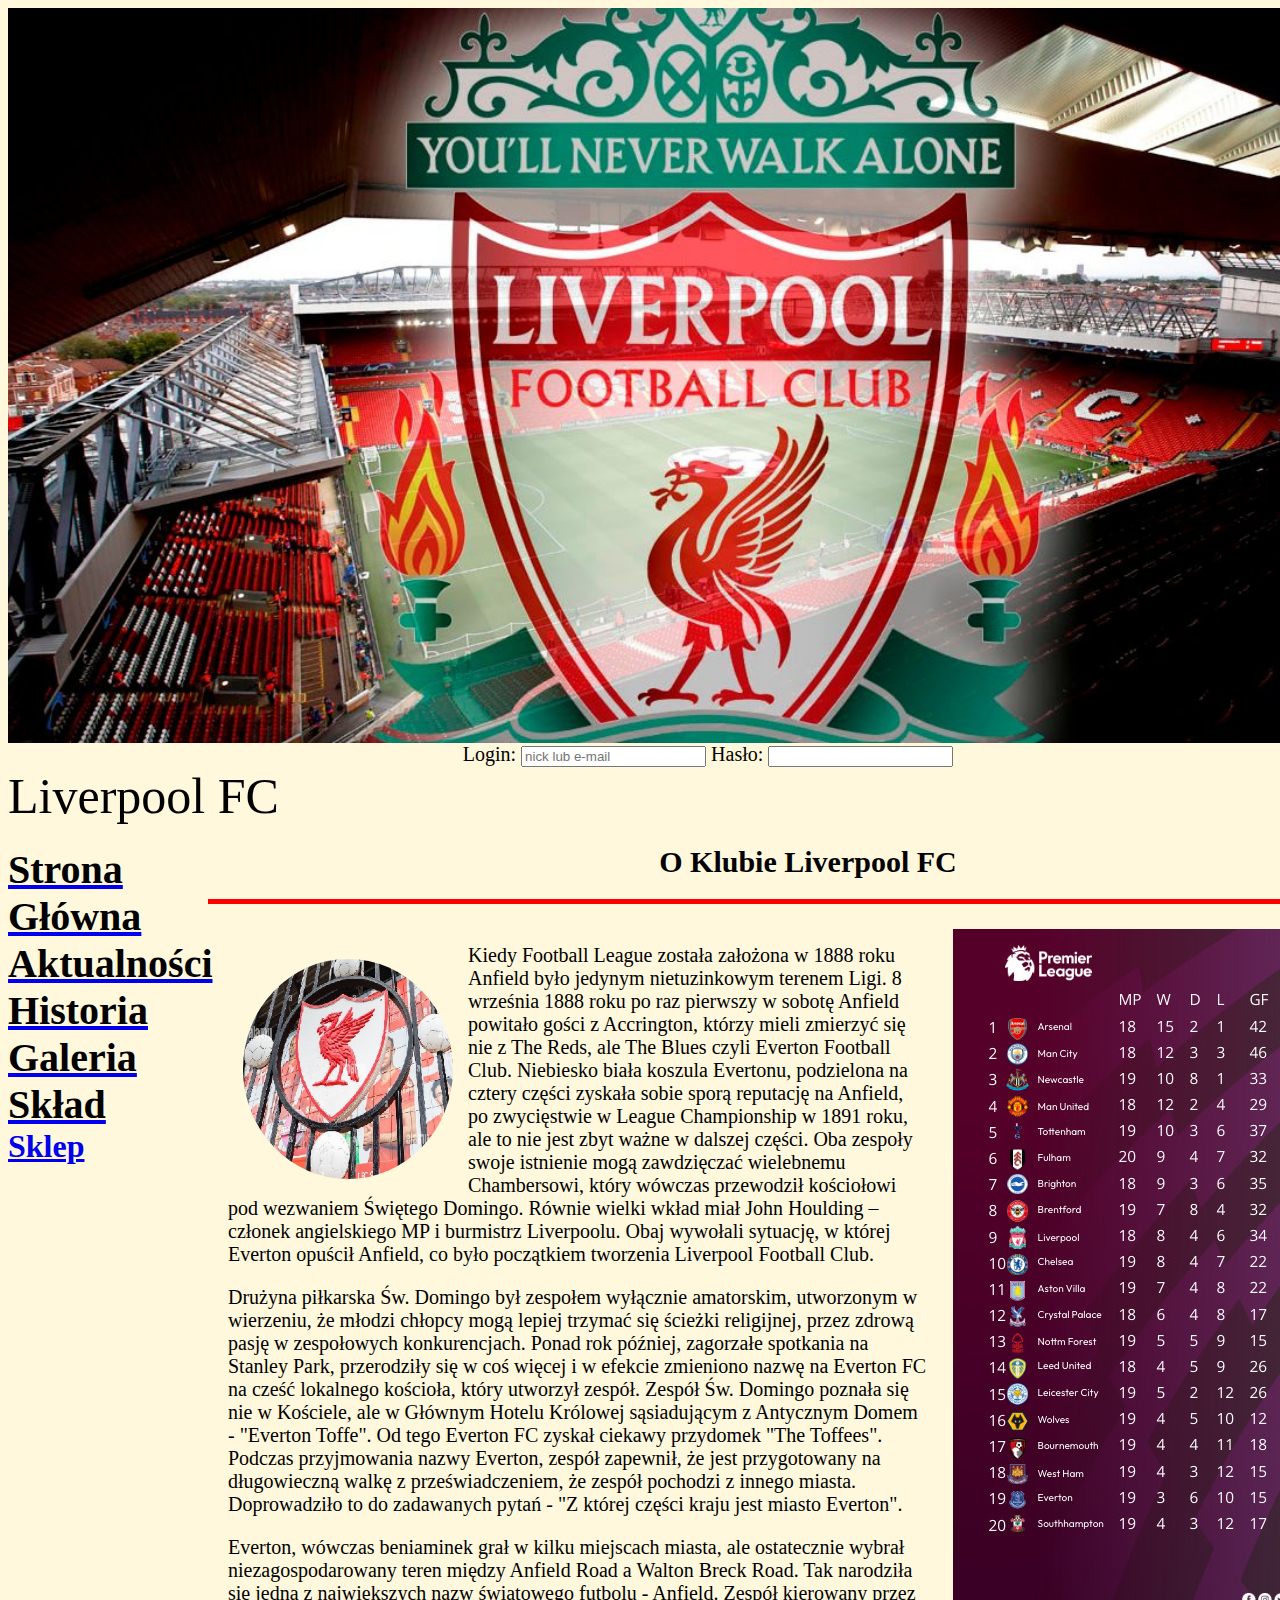
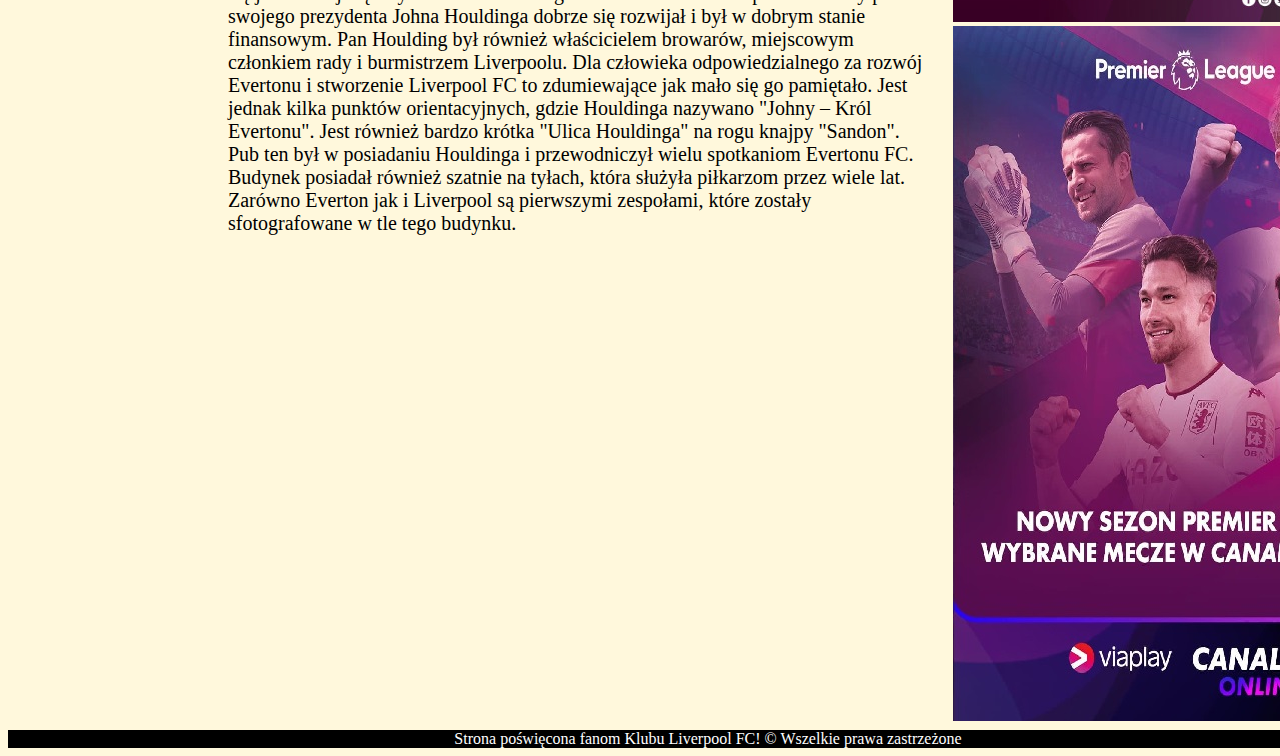
<file: index.html>
<!DOCTYPE html>
<html lang="en" xmlns="http://www.w3.org/1999/html" xmlns="http://www.w3.org/1999/html">
<head>
    <meta name="viewport" content="width=device-width, initial-scale=1.0">
    <meta name="Author" content="MJ" />
    <meta name="Keywords" content="WWW;test" />
    <meta http-equiv="Content-type" content="text/html; charset=UTF-8" />
    <meta name="Description" content="Strona poświęcona klubowi piłkarskiemu Liverpool FC" />
    <meta charset="UTF-8">
    <title>Liverpool FC</title>
    <link rel="stylesheet" href="style.css">
</head>
<body>
<div>
    <div class="wrapper">

    <div class="header">

        <div class="logo img">

            <img src="header.jpg" style="float: center">

        </div>

        <div class="login">
            <label for="pole">Login:</label>
            <input type="text" id="pole" placeholder="nick lub e-mail">
            <label for="pass">Hasło:</label>
            <input type="password" id="pass">
        </div>
        <div>
            <span style="color: black;"> Liverpool FC</span>
        </div>


        </div>



        <div class="menu"><h1>
            <a href="index.html"><div class="option"> Strona Główna </div></a>
            <a href="aktualnosci.html"><div class="option"> Aktualności </div></a>
            <a href="Historia.html"><div class="option"> Historia </div></a>
            <a href="Galeria.html"><div class="option"> Galeria </div></a>
            <a href="Skład.html"><div class="option"> Skład </div></a>
            <a href="https://www.r-gol.com/sklep-kibica-liverpool"> Sklep </a>


        </h1></div>

        <article>
            <h1>O Klubie Liverpool FC</h1>
        </article>


        <div class="content">
        <p><img class="left" src="lfcLogo.jpg"/>Kiedy Football League została założona w 1888 roku Anfield było jedynym nietuzinkowym terenem Ligi.
            8 września 1888 roku po raz pierwszy w sobotę Anfield powitało gości z Accrington, którzy mieli zmierzyć się nie z The Reds, ale The Blues czyli Everton Football Club.
            Niebiesko biała koszula Evertonu, podzielona na cztery części zyskała sobie sporą reputację na Anfield, po zwycięstwie w League Championship w 1891 roku, ale to nie jest zbyt ważne w dalszej części.
            Oba zespoły swoje istnienie mogą zawdzięczać wielebnemu Chambersowi, który wówczas przewodził kościołowi pod wezwaniem Świętego Domingo.
            Równie wielki wkład miał John Houlding – członek angielskiego MP i burmistrz Liverpoolu. Obaj wywołali sytuację, w której Everton opuścił Anfield, co było początkiem tworzenia Liverpool Football Club.</p>
        <p>Drużyna piłkarska Św. Domingo był zespołem wyłącznie amatorskim, utworzonym w wierzeniu, że młodzi chłopcy mogą lepiej trzymać się ścieżki religijnej, przez zdrową pasję w zespołowych konkurencjach.
            Ponad rok później, zagorzałe spotkania na Stanley Park, przerodziły się w coś więcej i w efekcie zmieniono nazwę na Everton FC na cześć lokalnego kościoła, który utworzył zespół.
            Zespół Św. Domingo poznała się nie w Kościele, ale w Głównym Hotelu Królowej sąsiadującym z Antycznym Domem - "Everton Toffe". Od tego Everton FC zyskał ciekawy przydomek "The Toffees".
            Podczas przyjmowania nazwy Everton, zespół zapewnił, że jest przygotowany na długowieczną walkę z przeświadczeniem, że zespół pochodzi z innego miasta. Doprowadziło to do zadawanych pytań - "Z której części kraju jest miasto Everton".</p>
        <p>Everton, wówczas beniaminek grał w kilku miejscach miasta, ale ostatecznie wybrał niezagospodarowany teren między Anfield Road a Walton Breck Road. Tak narodziła się jedna z największych nazw światowego futbolu - Anfield.
            Zespół kierowany przez swojego prezydenta Johna Houldinga dobrze się rozwijał i był w dobrym stanie finansowym. Pan Houlding był również właścicielem browarów, miejscowym członkiem rady i burmistrzem Liverpoolu.
            Dla człowieka odpowiedzialnego za rozwój Evertonu i stworzenie Liverpool FC to zdumiewające jak mało się go pamiętało. Jest jednak kilka punktów orientacyjnych, gdzie Houldinga nazywano "Johny – Król Evertonu".
            Jest również bardzo krótka "Ulica Houldinga" na rogu knajpy "Sandon". Pub ten był w posiadaniu Houldinga i przewodniczył wielu spotkaniom Evertonu FC. Budynek posiadał również szatnie na tyłach, która służyła piłkarzom przez wiele lat.
            Zarówno Everton jak i Liverpool są pierwszymi zespołami, które zostały sfotografowane w tle tego budynku.

        </p>
            <iframe width="700" height="400" src="https://www.youtube.com/embed/CK2BgRfwILE" title="YouTube video player" frameborder="0" allow="accelerometer; autoplay; clipboard-write; encrypted-media; gyroscope; picture-in-picture; web-share" allowfullscreen></iframe>
        </div>

        <div class="table">
            <img src="Table_PL.jpg">
            <img src="viaplay.jpeg">
        </div>

        <div class="footer">
            Strona poświęcona fanom Klubu Liverpool FC! &copy; Wszelkie prawa zastrzeżone
        </div>

    </div>
</div>


</body>
</html>
</file>
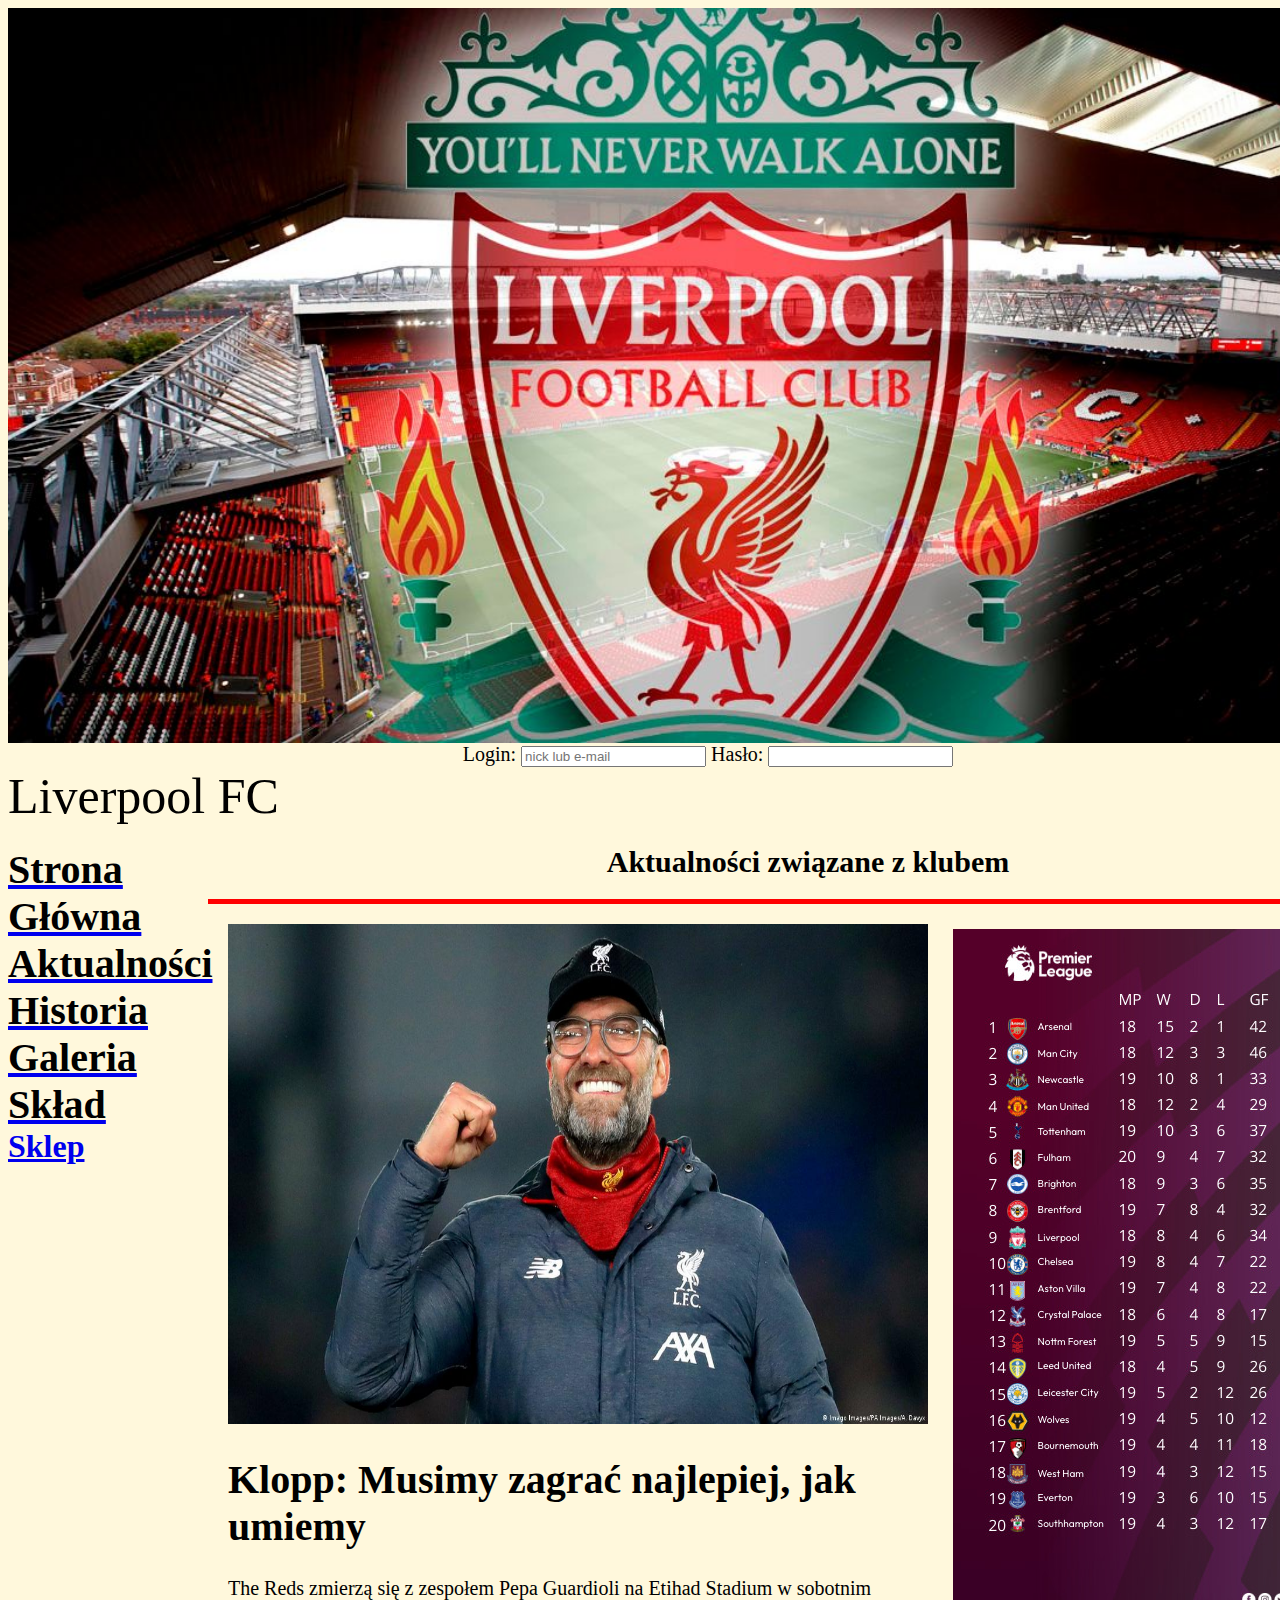
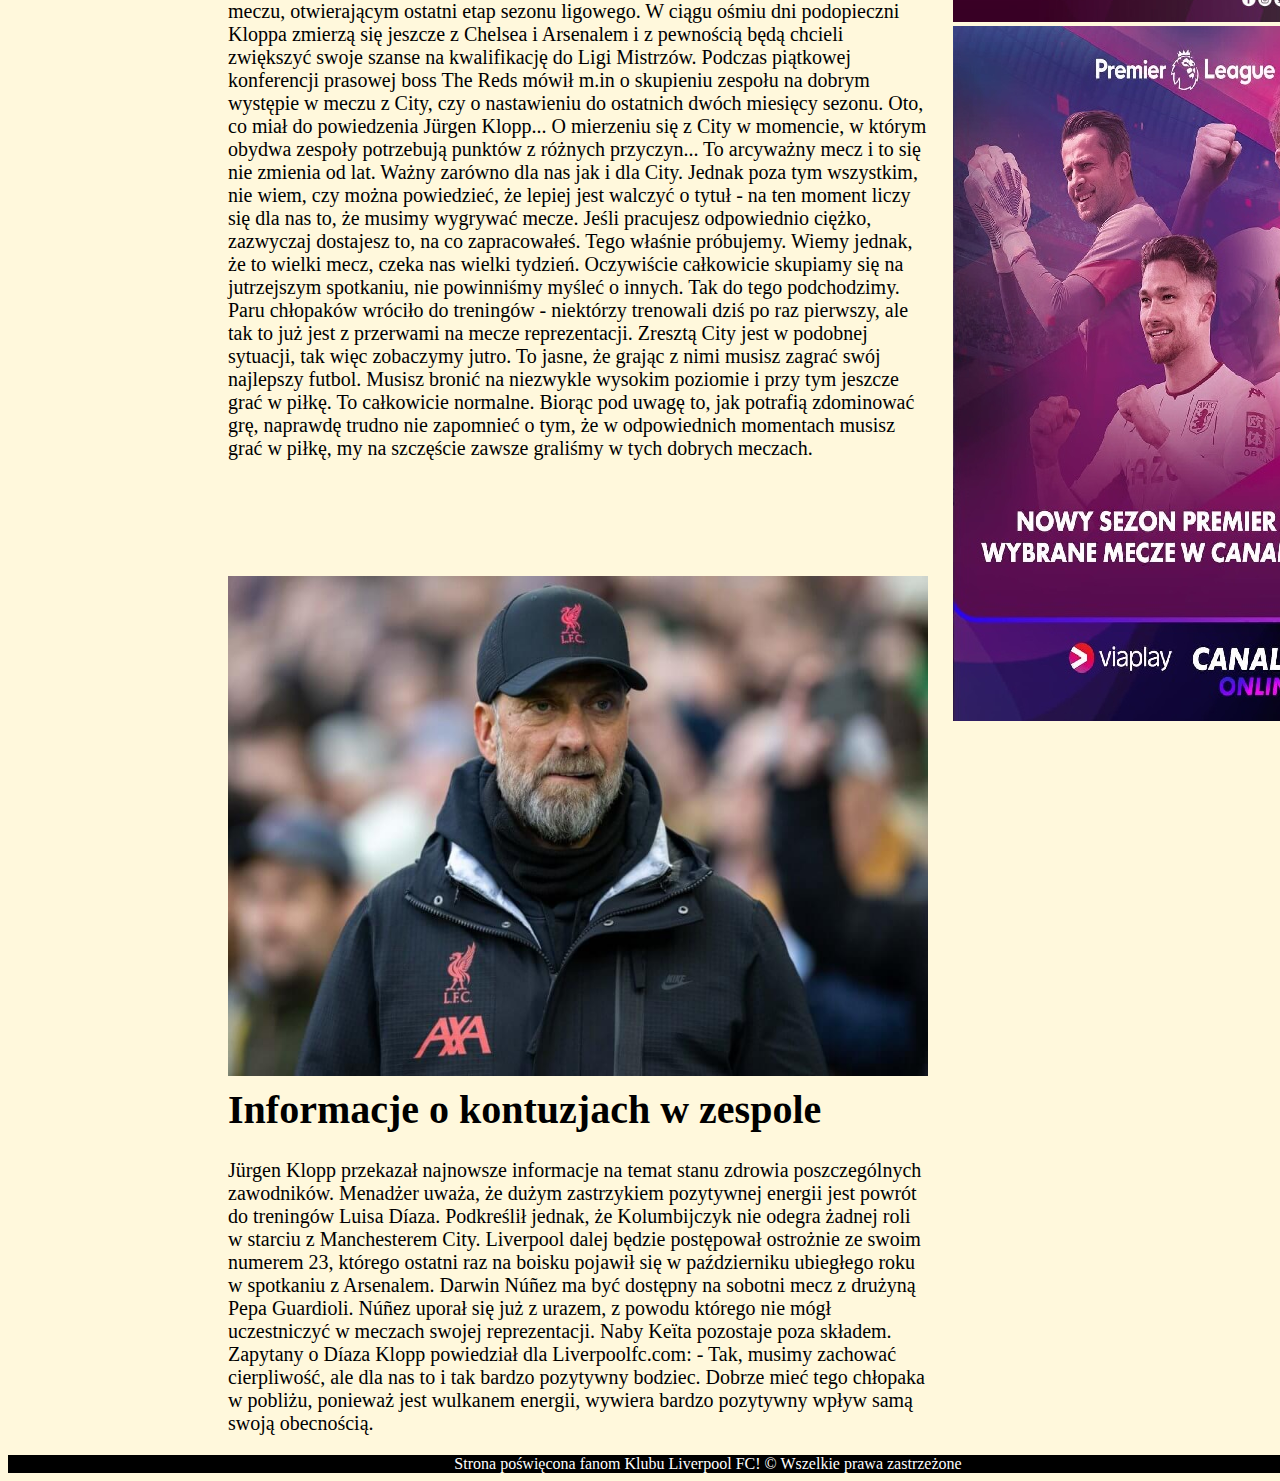
<file: Aktualnosci.html>
<!DOCTYPE html>
<html lang="en" xmlns="http://www.w3.org/1999/html" xmlns="http://www.w3.org/1999/html">
<head>
  <meta name="viewport" content="width=device-width, initial-scale=1.0">
  <meta name="Author" content="MJ" />
  <meta name="Keywords" content="WWW;test" />
  <meta http-equiv="Content-type" content="text/html; charset=UTF-8" />
  <meta name="Description" content="Strona poświęcona klubowi piłkarskiemu Liverpool FC" />
  <meta charset="UTF-8">
  <title>Liverpool FC</title>
  <link rel="stylesheet" href="style.css">
</head>
<body>
<div>
  <div class="wrapper">

    <div class="header">

      <div class="logo img">

        <img src="header.jpg" style="float: center">

      </div>

      <div class="login">
        <label for="pole">Login:</label>
        <input type="text" id="pole" placeholder="nick lub e-mail">
        <label for="pass">Hasło:</label>
        <input type="password" id="pass">
      </div>
      <div>
        <span style="color: black;"> Liverpool FC</span>
      </div>


    </div>



    <div class="menu"><h1>
      <a href="index.html"><div class="option"> Strona Główna </div></a>
      <a href="aktualnosci.html"><div class="option"> Aktualności </div></a>
      <a href="Historia.html"><div class="option"> Historia </div></a>
      <a href="Galeria.html"><div class="option"> Galeria </div></a>
      <a href="Skład.html"><div class="option"> Skład </div></a>
      <a href="https://www.r-gol.com/sklep-kibica-liverpool"> Sklep </a>
      <div style="clear:both"></div>

    </h1></div>

    <article>
      <h1>Aktualności związane z klubem</h1>
    </article>


    <div class="content">
      <img class="city" src="city.jpg" style="float: center">
      <p><h1>
      Klopp: Musimy zagrać najlepiej, jak umiemy
    </h1>
      The Reds zmierzą się z zespołem Pepa Guardioli na Etihad Stadium w sobotnim meczu, otwierającym ostatni etap sezonu ligowego.

      W ciągu ośmiu dni podopieczni Kloppa zmierzą się jeszcze z Chelsea i Arsenalem i z pewnością będą chcieli zwiększyć swoje szanse na kwalifikację do Ligi Mistrzów.

      Podczas piątkowej konferencji prasowej boss The Reds mówił m.in o skupieniu zespołu na dobrym występie w meczu z City, czy o nastawieniu do ostatnich dwóch miesięcy sezonu.

      Oto, co miał do powiedzenia Jürgen Klopp...

      O mierzeniu się z City w momencie, w którym obydwa zespoły potrzebują punktów z różnych przyczyn...

      To arcyważny mecz i to się nie zmienia od lat. Ważny zarówno dla nas jak i dla City. Jednak poza tym wszystkim, nie wiem, czy można powiedzieć, że lepiej jest walczyć o tytuł - na ten moment liczy się dla nas to, że musimy wygrywać mecze. Jeśli pracujesz odpowiednio ciężko, zazwyczaj dostajesz to, na co zapracowałeś. Tego właśnie próbujemy.

      Wiemy jednak, że to wielki mecz, czeka nas wielki tydzień. Oczywiście całkowicie skupiamy się na jutrzejszym spotkaniu, nie powinniśmy myśleć o innych. Tak do tego podchodzimy. Paru chłopaków wróciło do treningów - niektórzy trenowali dziś po raz pierwszy, ale tak to już jest z przerwami na mecze reprezentacji. Zresztą City jest w podobnej sytuacji, tak więc zobaczymy jutro.
      To jasne, że grając z nimi musisz zagrać swój najlepszy futbol. Musisz bronić na niezwykle wysokim poziomie i przy tym jeszcze grać w piłkę. To całkowicie normalne. Biorąc pod uwagę to, jak potrafią zdominować grę, naprawdę trudno nie zapomnieć o tym, że w odpowiednich momentach musisz grać w piłkę, my na szczęście zawsze graliśmy w tych dobrych meczach.
      </p>

      <br>
      <br>
      <br>

      <p><h1>
      <img class="kontuzje" src="kontuzje.jpg" style="float: center">
      Informacje o kontuzjach w zespole
    </h1>
      Jürgen Klopp przekazał najnowsze informacje na temat stanu zdrowia poszczególnych zawodników. Menadżer uważa, że dużym zastrzykiem pozytywnej energii jest powrót do treningów Luisa Díaza. Podkreślił jednak, że Kolumbijczyk nie odegra żadnej roli w starciu z Manchesterem City.

      Liverpool dalej będzie postępował ostrożnie ze swoim numerem 23, którego ostatni raz na boisku pojawił się w październiku ubiegłego roku w spotkaniu z Arsenalem.

      Darwin Núñez ma być dostępny na sobotni mecz z drużyną Pepa Guardioli. Núñez uporał się już z urazem, z powodu którego nie mógł uczestniczyć w meczach swojej reprezentacji.

      Naby Keïta pozostaje poza składem.

      Zapytany o Díaza Klopp powiedział dla Liverpoolfc.com:

      - Tak, musimy zachować cierpliwość, ale dla nas to i tak bardzo pozytywny bodziec. Dobrze mieć tego chłopaka w pobliżu, ponieważ jest wulkanem energii, wywiera bardzo pozytywny wpływ samą swoją obecnością.
      </p>
    </div>

    <div class="table">
      <img src="Table_PL.jpg">
      <img src="viaplay.jpeg">
    </div>

    <div class="footer">
      Strona poświęcona fanom Klubu Liverpool FC! &copy; Wszelkie prawa zastrzeżone
    </div>

  </div>
</div>


</body>
</html>
</file>
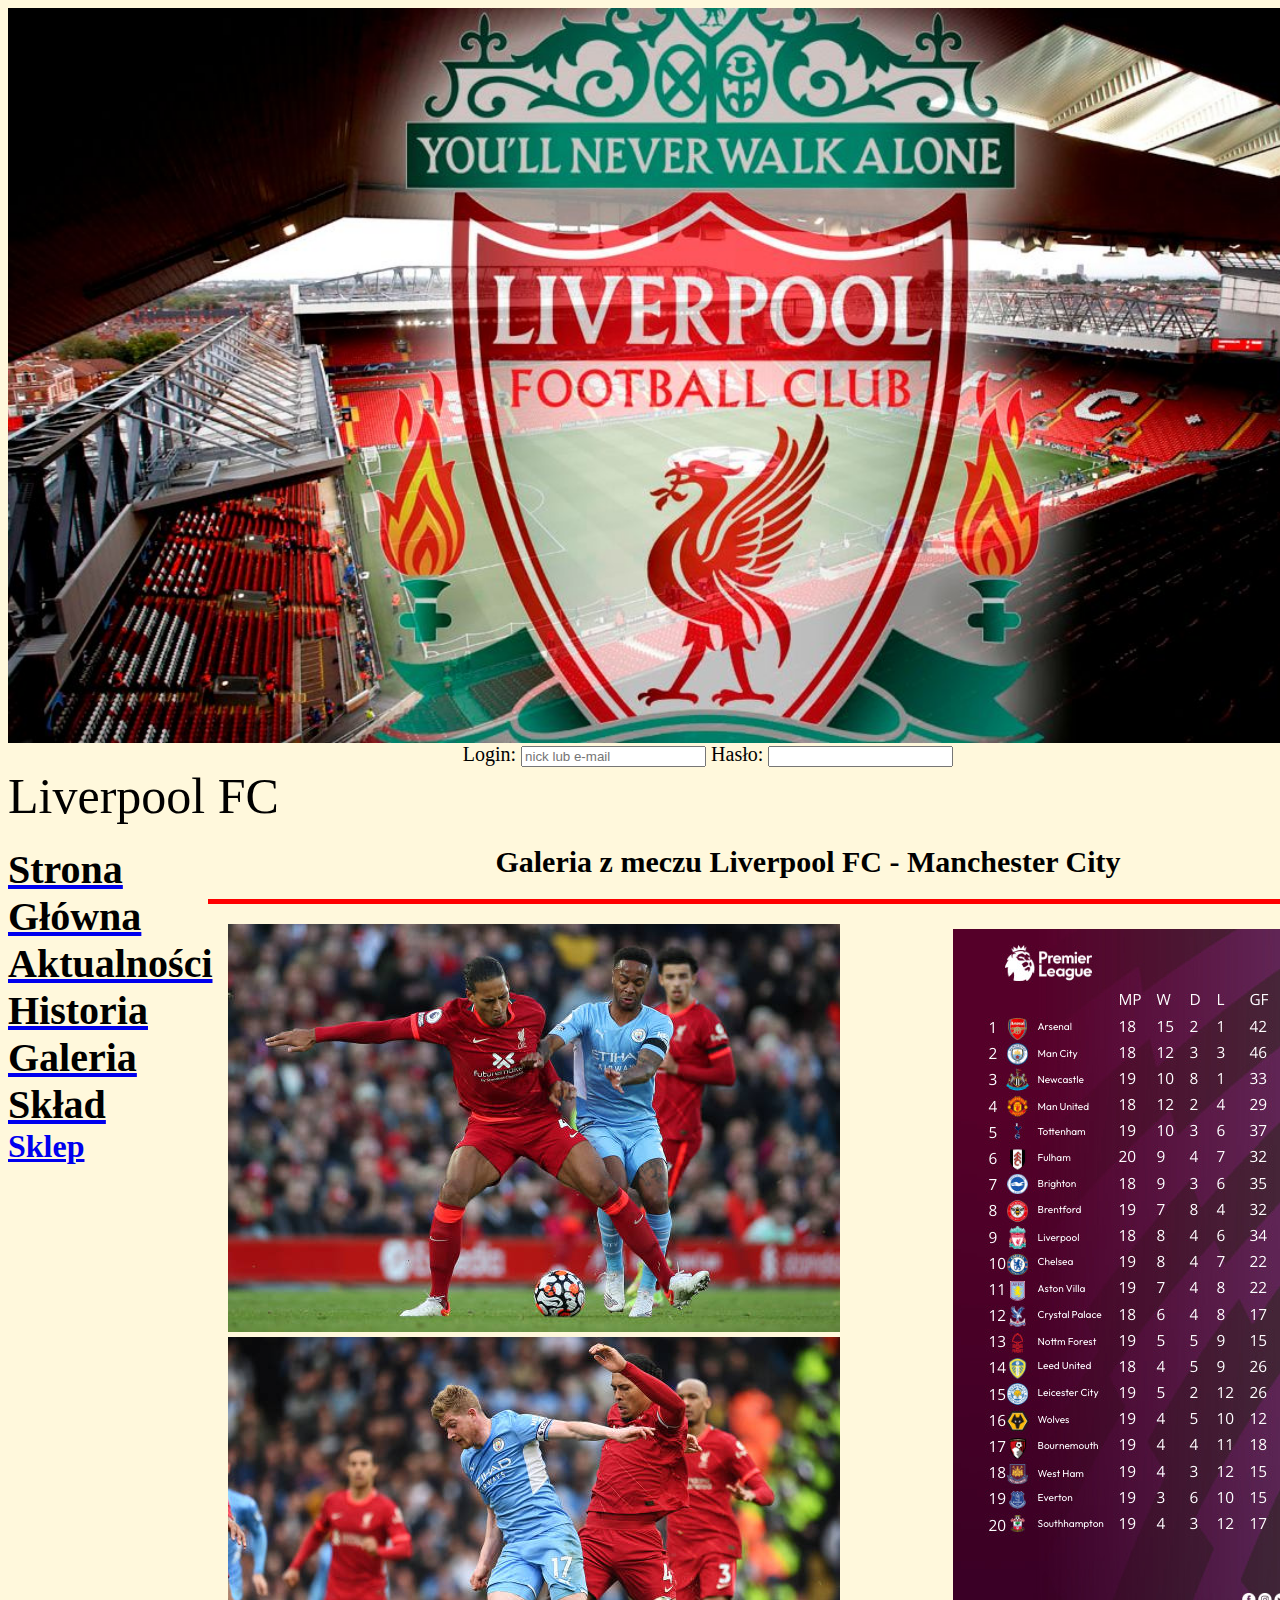
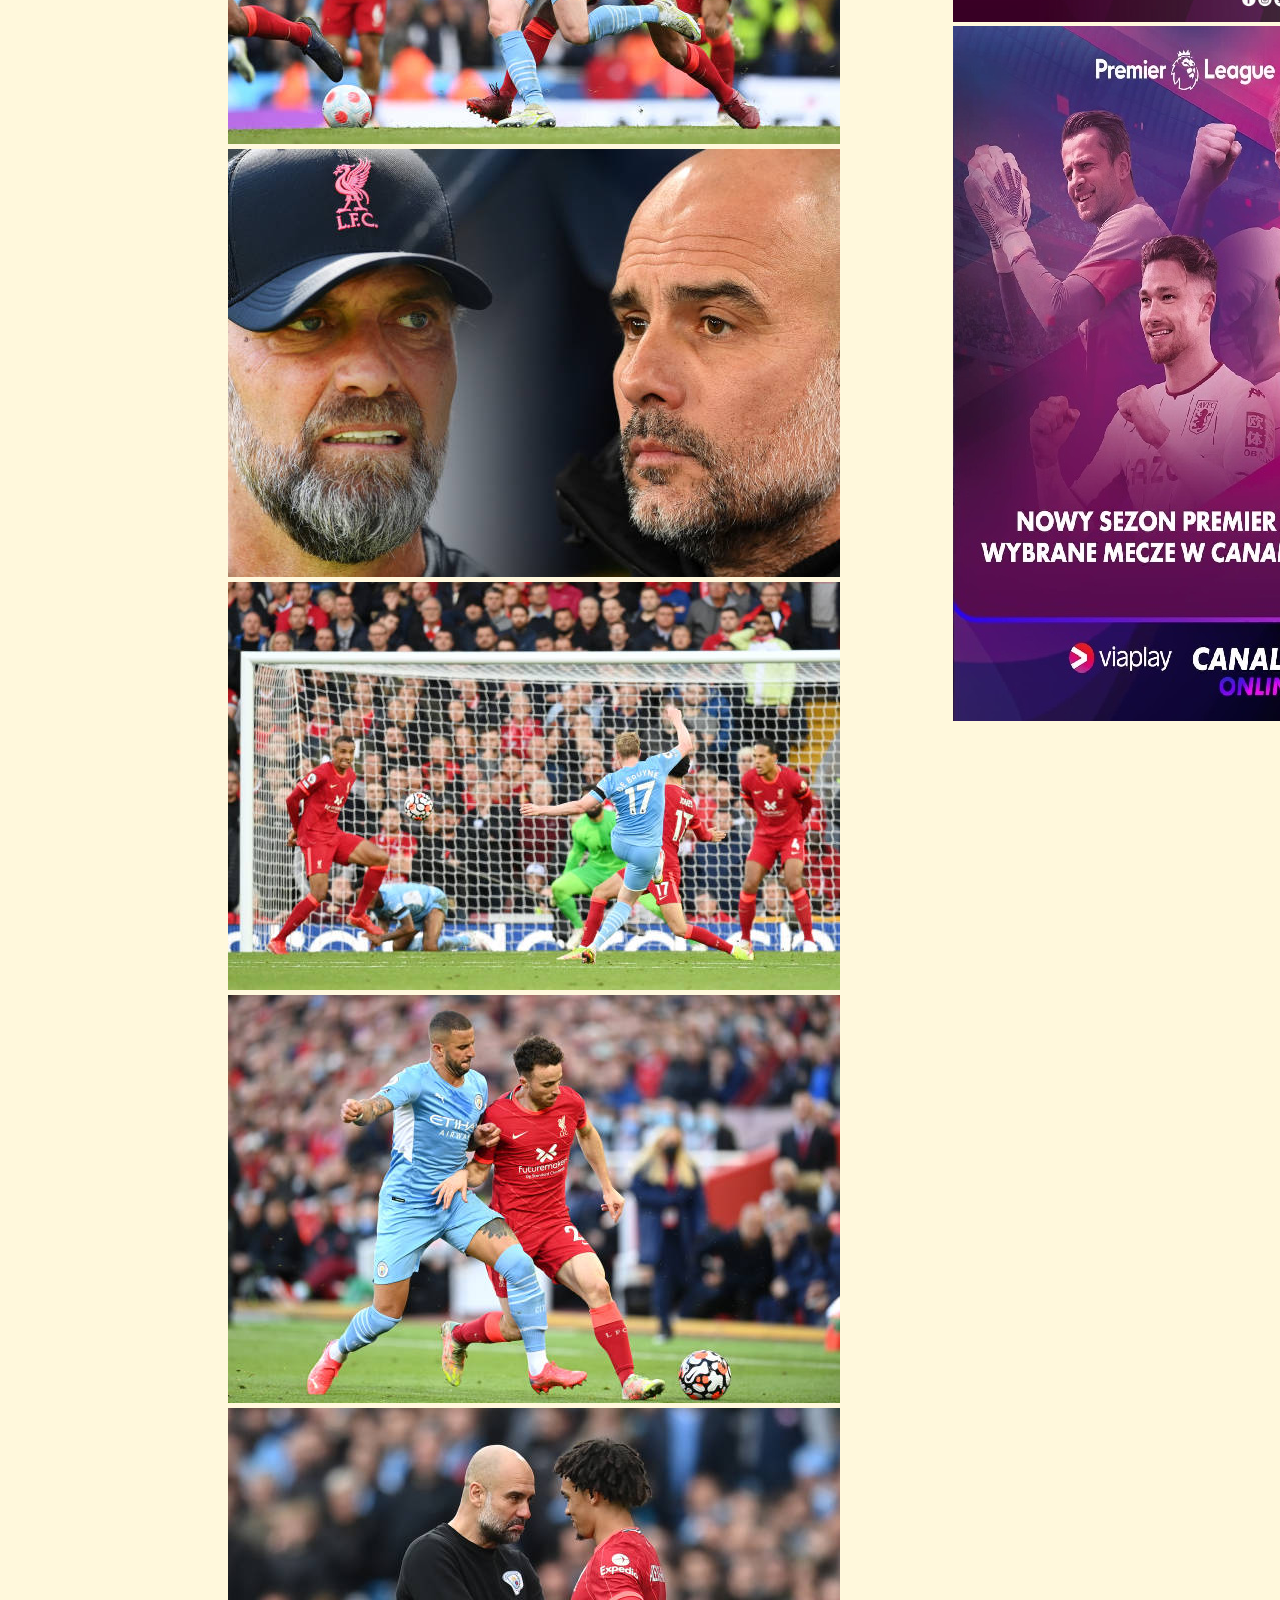
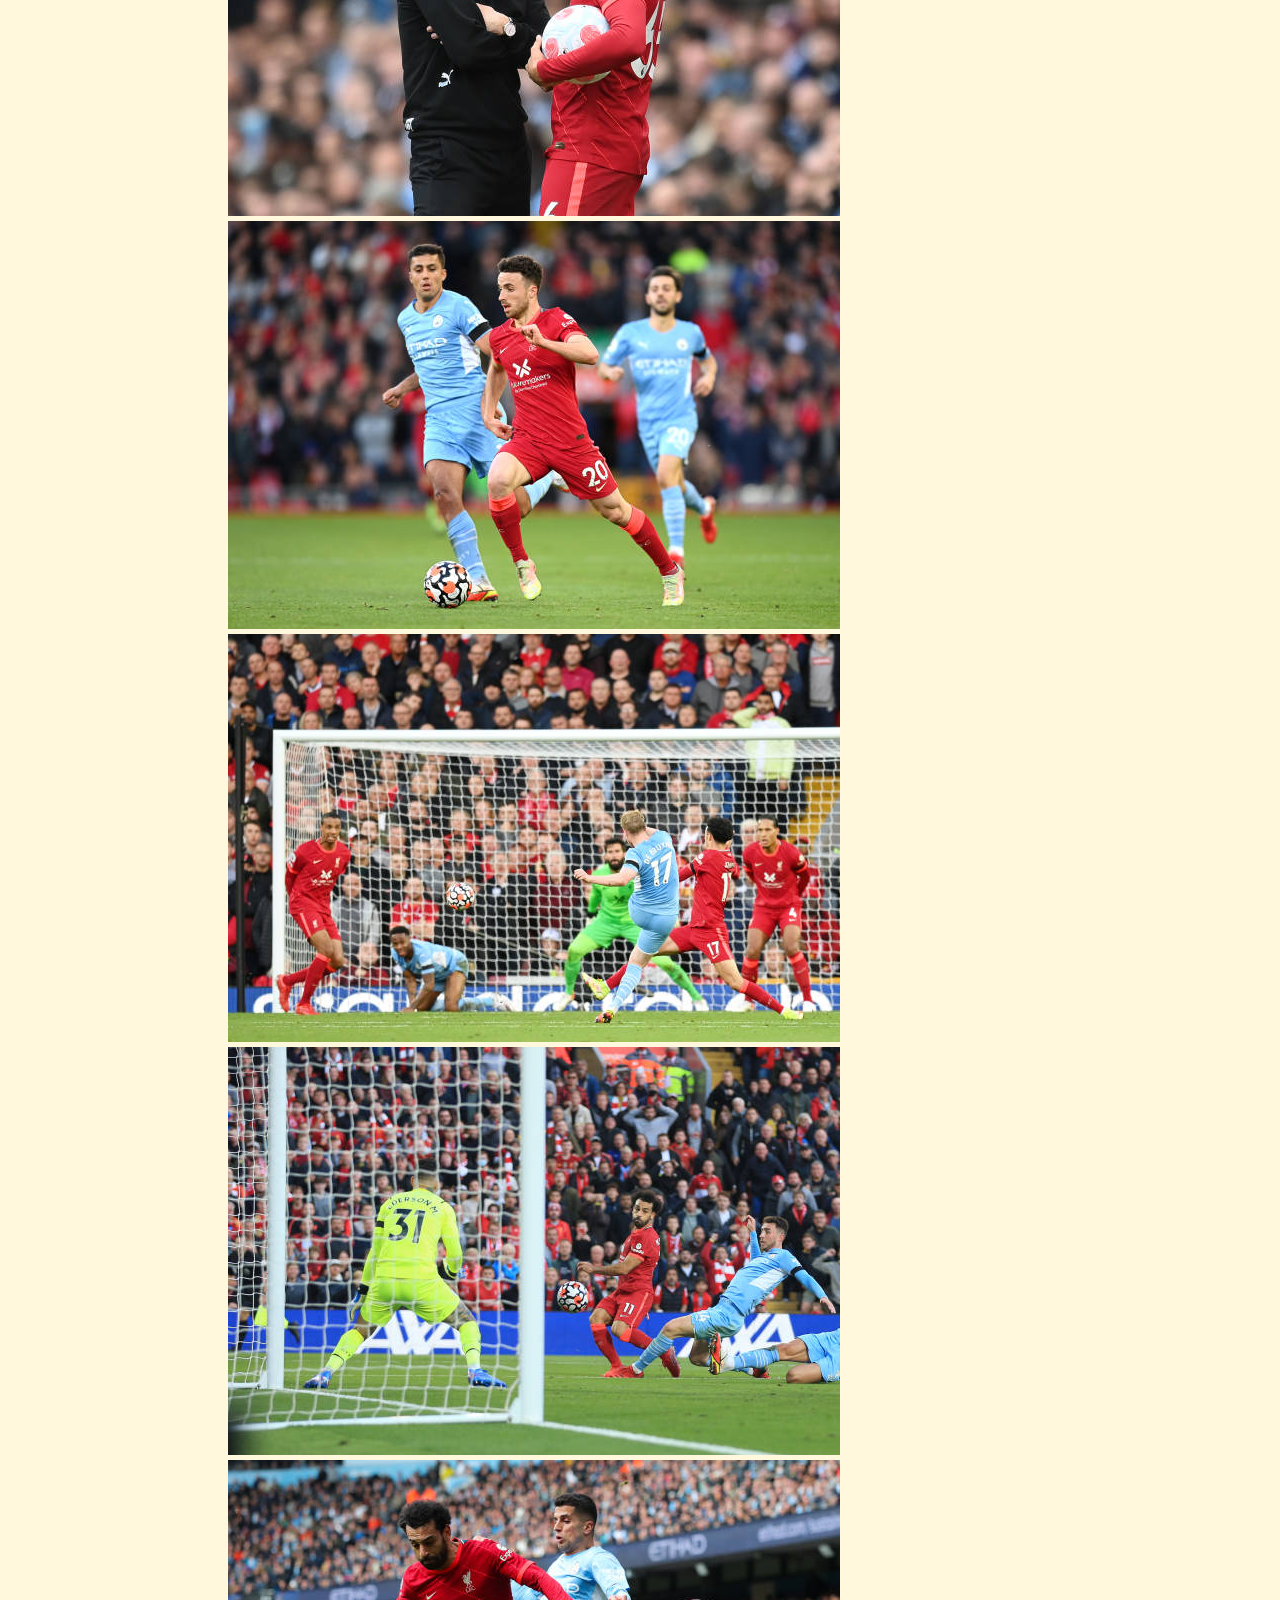
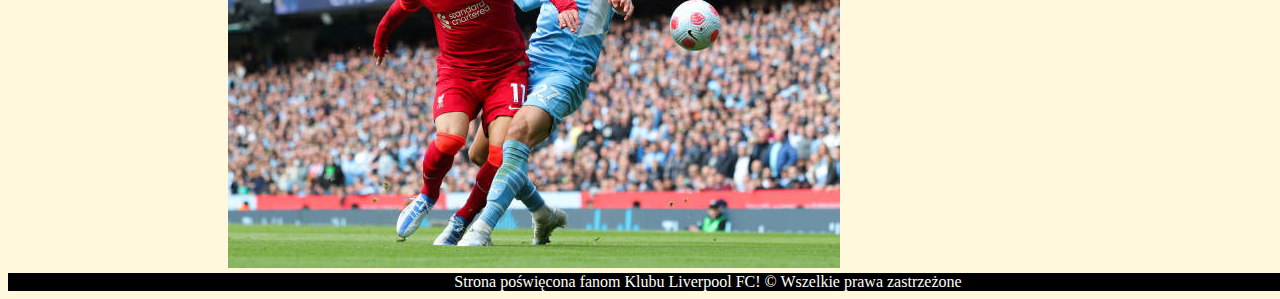
<file: Galeria.html>
<!DOCTYPE html>
<html lang="en" xmlns="http://www.w3.org/1999/html" xmlns="http://www.w3.org/1999/html">
<head>
  <meta name="viewport" content="width=device-width, initial-scale=1.0">
  <meta name="Author" content="MJ" />
  <meta name="Keywords" content="WWW;test" />
  <meta http-equiv="Content-type" content="text/html; charset=UTF-8" />
  <meta name="Description" content="Strona poświęcona klubowi piłkarskiemu Liverpool FC" />
  <meta charset="UTF-8">
  <title>Liverpool FC</title>
  <link rel="stylesheet" href="style.css">
</head>
<body>
<div>
  <div class="wrapper">

    <div class="header">

      <div class="logo img">

        <img src="header.jpg" style="float: center">

      </div>

      <div class="login">
        <label for="pole">Login:</label>
        <input type="text" id="pole" placeholder="nick lub e-mail">
        <label for="pass">Hasło:</label>
        <input type="password" id="pass">
      </div>
      <div>
        <span style="color: black;"> Liverpool FC</span>
      </div>


    </div>



    <div class="menu"><h1>
      <a href="index.html"><div class="option"> Strona Główna </div></a>
      <a href="aktualnosci.html"><div class="option"> Aktualności </div></a>
      <a href="Historia.html"><div class="option"> Historia </div></a>
      <a href="Galeria.html"><div class="option"> Galeria </div></a>
      <a href="Skład.html"><div class="option"> Skład </div></a>
      <a href="https://www.r-gol.com/sklep-kibica-liverpool"> Sklep </a>
      <div style="clear:both"></div>

    </h1></div>

    <article>
      <h1>Galeria z meczu Liverpool FC - Manchester City</h1>
    </article>


    <div class="content">

      <img class="gallery" src="1.jpg">
      <img class="gallery" src="2.jpg">
      <img class="gallery" src="3.jpg">
      <img class="gallery" src="4.jpg">
      <img class="gallery" src="5.jpg">
      <img class="gallery" src="6.jpg">
      <img class="gallery" src="7.jpg">
      <img class="gallery" src="8.jpg">
      <img class="gallery" src="9.jpg">
      <img class="gallery" src="10.jpg">

    </div>

    <div class="table">
      <img src="Table_PL.jpg">
      <img src="viaplay.jpeg">
    </div>

    <div class="footer">
      Strona poświęcona fanom Klubu Liverpool FC! &copy; Wszelkie prawa zastrzeżone
    </div>

  </div>
</div>


</body>
</html>
</file>
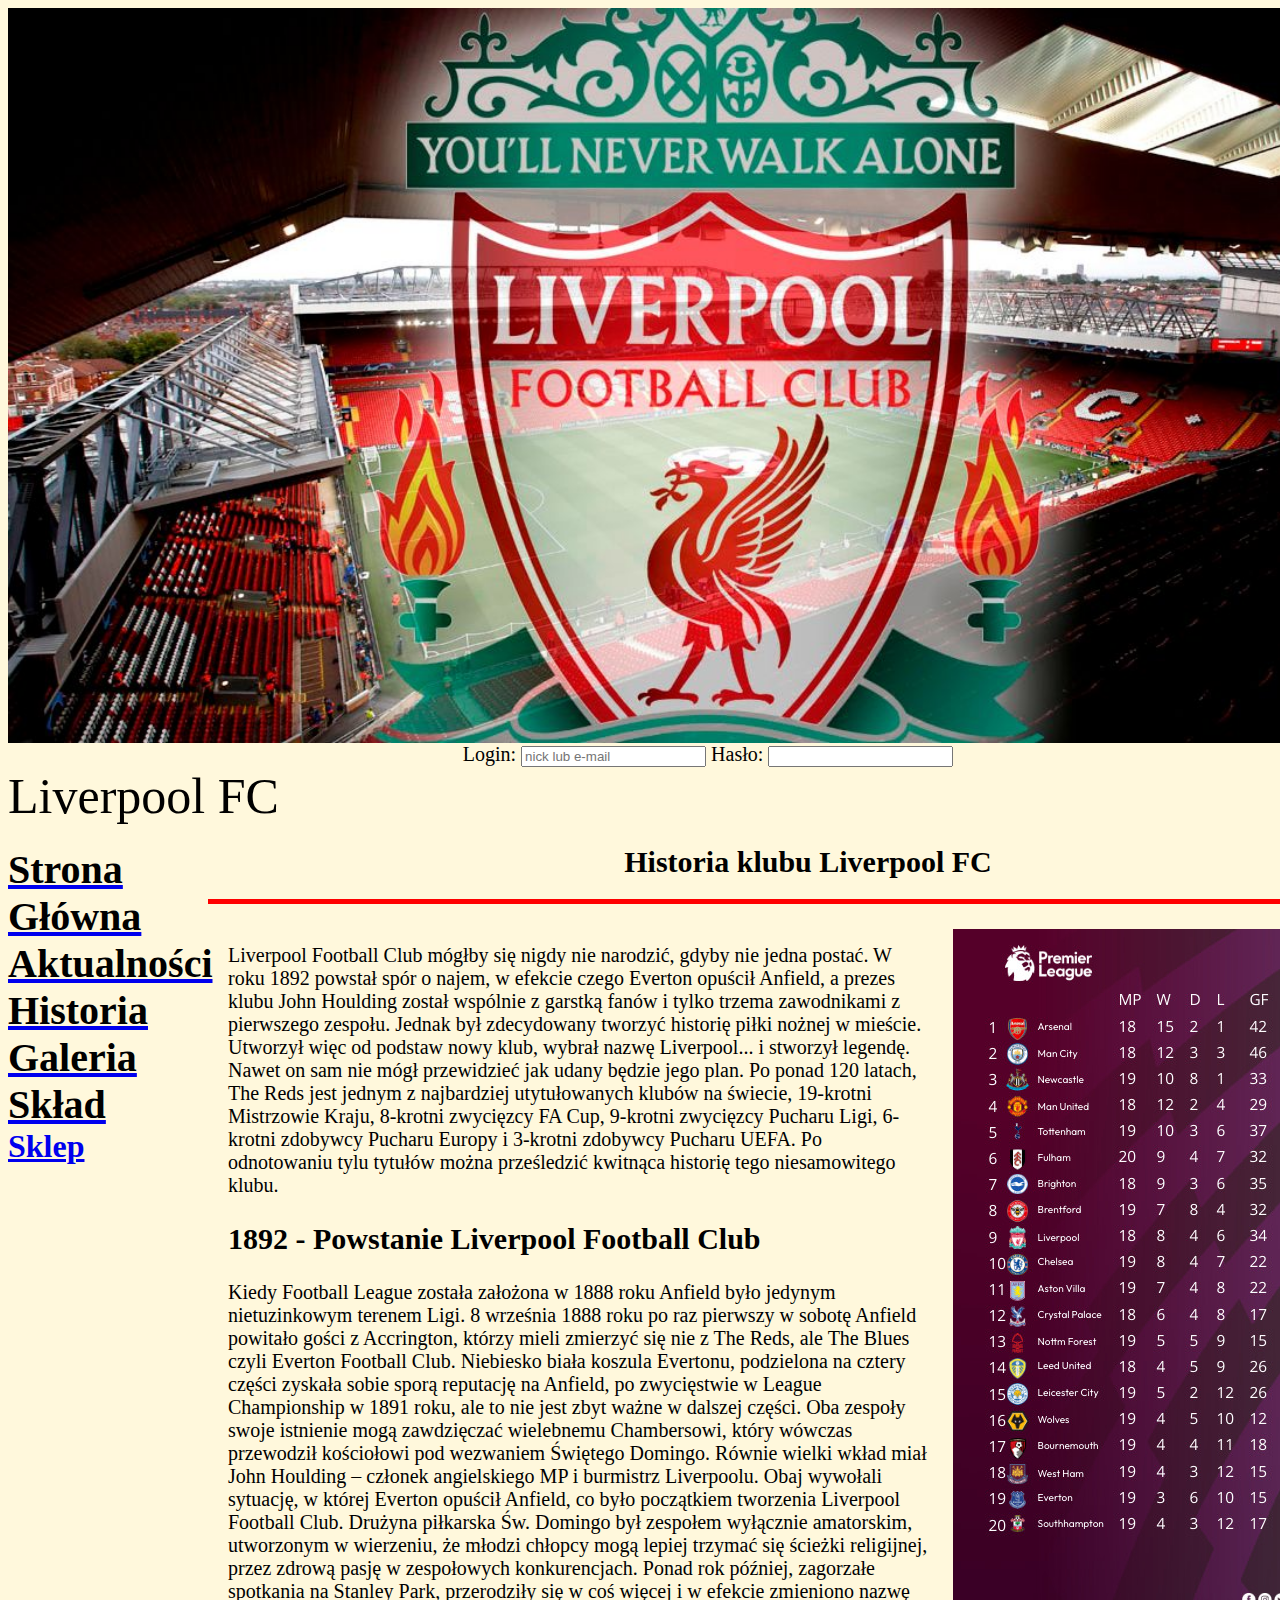
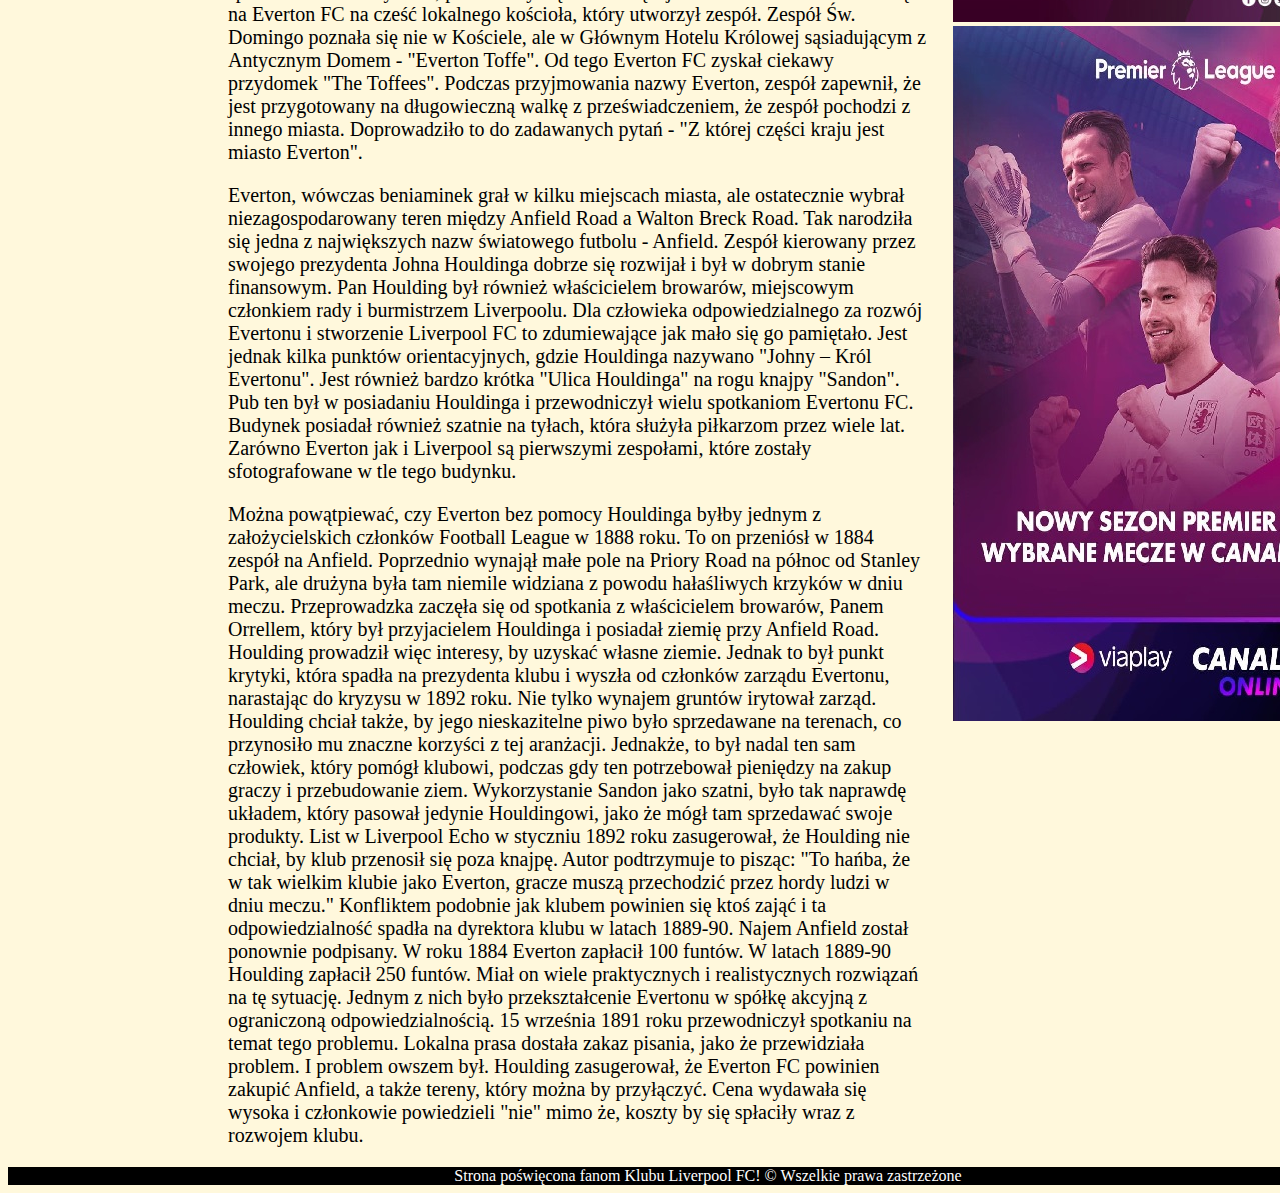
<file: Historia.html>
<!DOCTYPE html>
<html lang="en" xmlns="http://www.w3.org/1999/html" xmlns="http://www.w3.org/1999/html">
<head>
    <meta name="viewport" content="width=device-width, initial-scale=1.0">
    <meta name="Author" content="MJ" />
    <meta name="Keywords" content="WWW;test" />
    <meta http-equiv="Content-type" content="text/html; charset=UTF-8" />
    <meta name="Description" content="Strona poświęcona klubowi piłkarskiemu Liverpool FC" />
    <meta charset="UTF-8">
    <title>Liverpool FC</title>
    <link rel="stylesheet" href="style.css">
</head>
<body>
<div>
    <div class="wrapper">

        <div class="header">

            <div class="logo img">

                <img src="header.jpg" style="float: center">

            </div>

            <div class="login">
                <label for="pole">Login:</label>
                <input type="text" id="pole" placeholder="nick lub e-mail">
                <label for="pass">Hasło:</label>
                <input type="password" id="pass">
            </div>
            <div>
                <span style="color: black;"> Liverpool FC</span>
            </div>


        </div>



        <div class="menu"><h1>
            <a href="index.html"><div class="option"> Strona Główna </div></a>
            <a href="aktualnosci.html"><div class="option"> Aktualności </div></a>
            <a href="Historia.html"><div class="option"> Historia </div></a>
            <a href="Galeria.html"><div class="option"> Galeria </div></a>
            <a href="Skład.html"><div class="option"> Skład </div></a>
            <a href="https://www.r-gol.com/sklep-kibica-liverpool"> Sklep </a>
            <div style="clear:both"></div>

        </h1></div>

        <article>
            <h1>Historia klubu Liverpool FC</h1>
        </article>


        <div class="content">

            <p>Liverpool Football Club mógłby się nigdy nie narodzić, gdyby nie jedna postać. W roku 1892 powstał spór o najem, w efekcie czego Everton opuścił Anfield, a prezes klubu John Houlding został wspólnie z garstką fanów i tylko trzema zawodnikami z pierwszego zespołu. Jednak był zdecydowany tworzyć historię piłki nożnej w mieście. Utworzył więc od podstaw nowy klub, wybrał nazwę Liverpool... i stworzył legendę.

                Nawet on sam nie mógł przewidzieć jak udany będzie jego plan. Po ponad 120 latach, The Reds jest jednym z najbardziej utytułowanych klubów na świecie, 19-krotni Mistrzowie Kraju, 8-krotni zwycięzcy FA Cup, 9-krotni zwycięzcy Pucharu Ligi, 6-krotni zdobywcy Pucharu Europy i 3-krotni zdobywcy Pucharu UEFA. Po odnotowaniu tylu tytułów można prześledzić kwitnąca historię tego niesamowitego klubu.

            </p>

            <p>
            <h2> 1892 - Powstanie Liverpool Football Club </h2>
            Kiedy Football League została założona w 1888 roku Anfield było jedynym nietuzinkowym terenem Ligi. 8 września 1888 roku po raz pierwszy w sobotę Anfield powitało gości z Accrington, którzy mieli zmierzyć się nie z The Reds, ale The Blues czyli Everton Football Club. Niebiesko biała koszula Evertonu, podzielona na cztery części zyskała sobie sporą reputację na Anfield, po zwycięstwie w League Championship w 1891 roku, ale to nie jest zbyt ważne w dalszej części. Oba zespoły swoje istnienie mogą zawdzięczać wielebnemu Chambersowi, który wówczas przewodził kościołowi pod wezwaniem Świętego Domingo. Równie wielki wkład miał John Houlding – członek angielskiego MP i burmistrz Liverpoolu. Obaj wywołali sytuację, w której Everton opuścił Anfield, co było początkiem tworzenia Liverpool Football Club.

            Drużyna piłkarska Św. Domingo był zespołem wyłącznie amatorskim, utworzonym w wierzeniu, że młodzi chłopcy mogą lepiej trzymać się ścieżki religijnej, przez zdrową pasję w zespołowych konkurencjach. Ponad rok później, zagorzałe spotkania na Stanley Park, przerodziły się w coś więcej i w efekcie zmieniono nazwę na Everton FC na cześć lokalnego kościoła, który utworzył zespół. Zespół Św. Domingo poznała się nie w Kościele, ale w Głównym Hotelu Królowej sąsiadującym z Antycznym Domem - "Everton Toffe". Od tego Everton FC zyskał ciekawy przydomek "The Toffees". Podczas przyjmowania nazwy Everton, zespół zapewnił, że jest przygotowany na długowieczną walkę z przeświadczeniem, że zespół pochodzi z innego miasta. Doprowadziło to do zadawanych pytań - "Z której części kraju jest miasto Everton".
            </p>

            <p>
                Everton, wówczas beniaminek grał w kilku miejscach miasta, ale ostatecznie wybrał niezagospodarowany teren między Anfield Road a Walton Breck Road. Tak narodziła się jedna z największych nazw światowego futbolu - Anfield. Zespół kierowany przez swojego prezydenta Johna Houldinga dobrze się rozwijał i był w dobrym stanie finansowym. Pan Houlding był również właścicielem browarów, miejscowym członkiem rady i burmistrzem Liverpoolu. Dla człowieka odpowiedzialnego za rozwój Evertonu i stworzenie Liverpool FC to zdumiewające jak mało się go pamiętało. Jest jednak kilka punktów orientacyjnych, gdzie Houldinga nazywano "Johny – Król Evertonu". Jest również bardzo krótka "Ulica Houldinga" na rogu knajpy "Sandon". Pub ten był w posiadaniu Houldinga i przewodniczył wielu spotkaniom Evertonu FC. Budynek posiadał również szatnie na tyłach, która służyła piłkarzom przez wiele lat. Zarówno Everton jak i Liverpool są pierwszymi zespołami, które zostały sfotografowane w tle tego budynku.
            </p>

            <p>
                Można powątpiewać, czy Everton bez pomocy Houldinga byłby jednym z założycielskich członków Football League w 1888 roku. To on przeniósł w 1884 zespół na Anfield. Poprzednio wynajął małe pole na Priory Road na północ od Stanley Park, ale drużyna była tam niemile widziana z powodu hałaśliwych krzyków w dniu meczu. Przeprowadzka zaczęła się od spotkania z właścicielem browarów, Panem Orrellem, który był przyjacielem Houldinga i posiadał ziemię przy Anfield Road. Houlding prowadził więc interesy, by uzyskać własne ziemie. Jednak to był punkt krytyki, która spadła na prezydenta klubu i wyszła od członków zarządu Evertonu, narastając do kryzysu w 1892 roku.

                Nie tylko wynajem gruntów irytował zarząd. Houlding chciał także, by jego nieskazitelne piwo było sprzedawane na terenach, co przynosiło mu znaczne korzyści z tej aranżacji. Jednakże, to był nadal ten sam człowiek, który pomógł klubowi, podczas gdy ten potrzebował pieniędzy na zakup graczy i przebudowanie ziem. Wykorzystanie Sandon jako szatni, było tak naprawdę układem, który pasował jedynie Houldingowi, jako że mógł tam sprzedawać swoje produkty. List w Liverpool Echo w styczniu 1892 roku zasugerował, że Houlding nie chciał, by klub przenosił się poza knajpę. Autor podtrzymuje to pisząc: "To hańba, że w tak wielkim klubie jako Everton, gracze muszą przechodzić przez hordy ludzi w dniu meczu." Konfliktem podobnie jak klubem powinien się ktoś zająć i ta odpowiedzialność spadła na dyrektora klubu w latach 1889-90. Najem Anfield został ponownie podpisany. W roku 1884 Everton zapłacił 100 funtów. W latach 1889-90 Houlding zapłacił 250 funtów. Miał on wiele praktycznych i realistycznych rozwiązań na tę sytuację. Jednym z nich było przekształcenie Evertonu w spółkę akcyjną z ograniczoną odpowiedzialnością. 15 września 1891 roku przewodniczył spotkaniu na temat tego problemu. Lokalna prasa dostała zakaz pisania, jako że przewidziała problem. I problem owszem był. Houlding zasugerował, że Everton FC powinien zakupić Anfield, a także tereny, który można by przyłączyć. Cena wydawała się wysoka i członkowie powiedzieli "nie" mimo że, koszty by się spłaciły wraz z rozwojem klubu.
            </p>


        </div>

        <div class="table">
            <img src="Table_PL.jpg">
            <img src="viaplay.jpeg">
        </div>

        <div class="footer">
            Strona poświęcona fanom Klubu Liverpool FC! &copy; Wszelkie prawa zastrzeżone
        </div>

    </div>
</div>


</body>
</html>
</file>
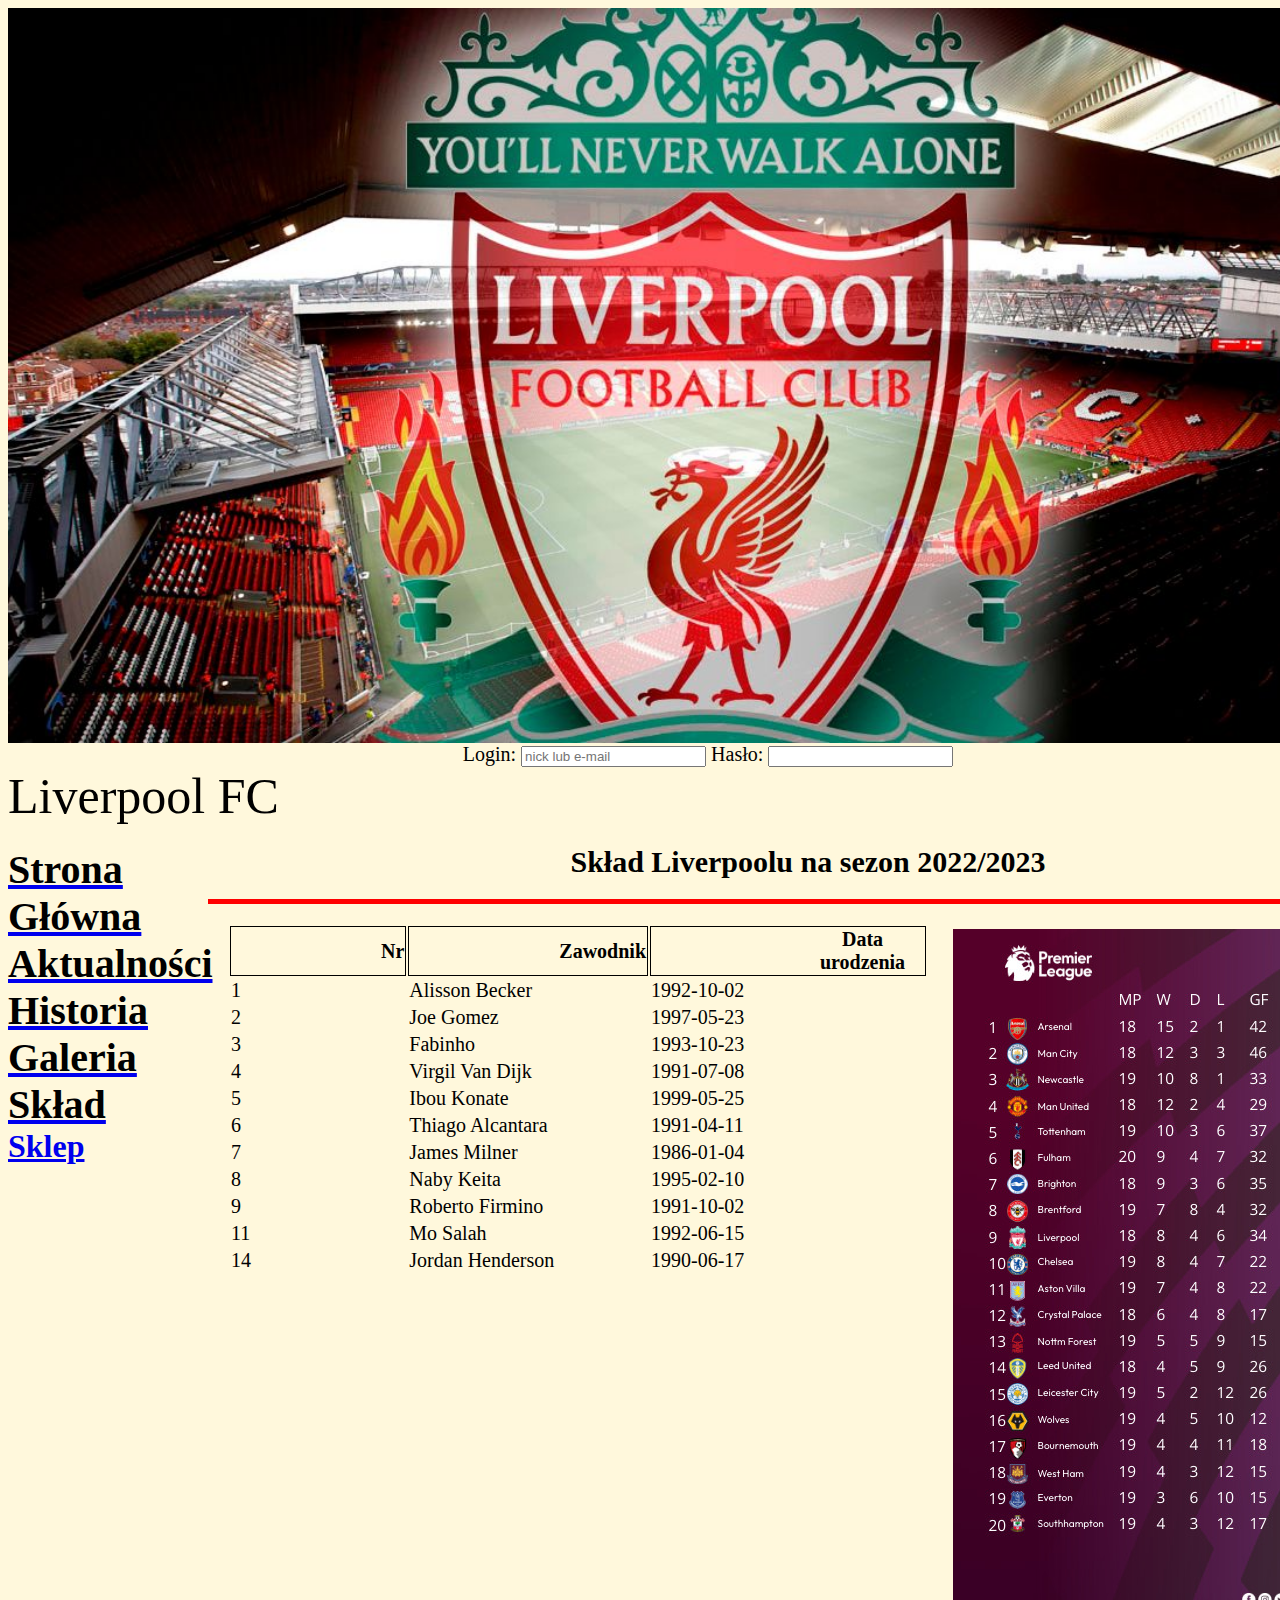
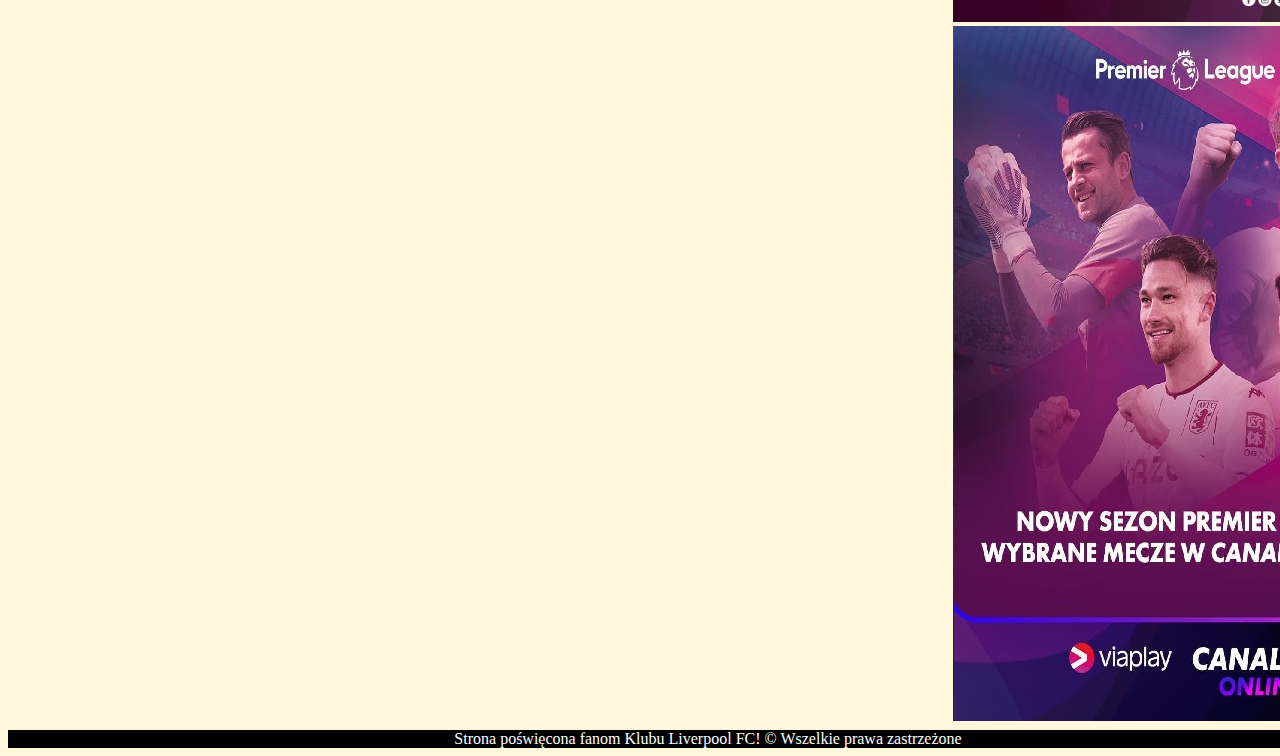
<file: Skład.html>
<!DOCTYPE html>
<html lang="en" xmlns="http://www.w3.org/1999/html" xmlns="http://www.w3.org/1999/html">
<head>
  <meta name="viewport" content="width=device-width, initial-scale=1.0">
  <meta name="Author" content="MJ" />
  <meta name="Keywords" content="WWW;test" />
  <meta http-equiv="Content-type" content="text/html; charset=UTF-8" />
  <meta name="Description" content="Strona poświęcona klubowi piłkarskiemu Liverpool FC" />
  <meta charset="UTF-8">
  <title>Liverpool FC</title>
  <link rel="stylesheet" href="style.css">
</head>
<body>
<div>
  <div class="wrapper">

    <div class="header">

      <div class="logo img">

        <img src="header.jpg" style="float: center">

      </div>

      <div class="login">
        <label for="pole">Login:</label>
        <input type="text" id="pole" placeholder="nick lub e-mail">
        <label for="pass">Hasło:</label>
        <input type="password" id="pass">
      </div>
      <div>
        <span style="color: black;"> Liverpool FC</span>
      </div>


    </div>



    <div class="menu"><h1>
      <a href="index.html"><div class="option"> Strona Główna </div></a>
      <a href="aktualnosci.html"><div class="option"> Aktualności </div></a>
      <a href="Historia.html"><div class="option"> Historia </div></a>
      <a href="Galeria.html"><div class="option"> Galeria </div></a>
      <a href="Skład.html"><div class="option"> Skład </div></a>
      <a href="https://www.r-gol.com/sklep-kibica-liverpool"> Sklep </a>
      <div style="clear:both"></div>

    </h1></div>

    <article>
      <h1>Skład Liverpoolu na sezon 2022/2023</h1>
    </article>


    <div class="content">

      <table>
        <tr>
          <th>Nr</th><th>Zawodnik</th><th>Data urodzenia</th>
          </tr>
        <tr>
          <td>1</td><td>Alisson Becker</td><td>1992-10-02</td>
        </tr>
        <tr>
          <td>2</td><td>Joe Gomez</td><td>1997-05-23</td>
        </tr>
        <tr>
          <td>3</td><td>Fabinho</td><td>1993-10-23</td>
        </tr>
        <tr>
          <td>4</td><td>Virgil Van Dijk</td><td>1991-07-08</td>
        </tr>
        <tr>
          <td>5</td><td>Ibou Konate</td><td>1999-05-25</td>
        </tr>
        <tr>
          <td>6</td><td>Thiago Alcantara</td><td>1991-04-11</td>
        </tr>
        <tr>
          <td>7</td><td>James Milner</td><td>1986-01-04</td>
        </tr>
        <tr>
          <td>8</td><td>Naby Keita</td><td>1995-02-10</td>
        </tr>
        <tr>
          <td>9</td><td>Roberto Firmino</td><td>1991-10-02</td>
        </tr>
        <tr>
          <td>11</td><td>Mo Salah</td><td>1992-06-15</td>
        </tr>
        <tr>
          <td>14</td><td>Jordan Henderson</td><td>1990-06-17</td>
        </tr>


      </table>


      </p>

    </div>

    <div class="table">
      <img src="Table_PL.jpg">
      <img src="viaplay.jpeg">
    </div>

    <div class="footer">
      Strona poświęcona fanom Klubu Liverpool FC! &copy; Wszelkie prawa zastrzeżone
    </div>

  </div>
</div>


</body>
</html>
</file>
<file: style.css>
body
{
    background-color: cornsilk;

}


.wrapper
{

    width: 1400px;
    margin-left: auto;
    margin-right: auto;
}

.header
{
    width: 100%;
    font-size: 50px;

}


.logo
{

    width: 100%
    font-size: 100px;

}
.logo img
{
    width: 100%;
    height: 50%;
    display: block;
}
.login
{
    font-size: 20px;
    text-align: center;

}

article h1
{
    font-size: 30px;
    text-align: center;
    padding-bottom: 20px;
    border-bottom: 5px solid red;
}

img.left
{
    float: left;
    padding: 15px;
    width: 30%;
    border-radius: 90%;
}

.city
{
    width: 700px;
    height: 500px;
}

.kontuzje
{
    width: 700px;
    height: 500px;
}

.option
{
    color: black;
    font-size: 40px;
}



.option:hover
{
    color: red;
}




.menu
{
    float: left;
    background-color: cornsilk;
    text-align: left;
    width: 200px;
    height: 350px;


}


.content
{
    float: left;
    padding-left: 20px;
    padding-right: 20px;
    width: 700px;
    font-size: 20px;
}


.td, th
{
    border: 1px solid black;
    padding-left: 150px;
}




.table
{

    float: left;
    width: 20px;
    min-height: 620px;
    padding: 5px;
}




.footer
{
    clear: both;
    background-color: black;
    color: white;
    text-align: center;
}
</file>
